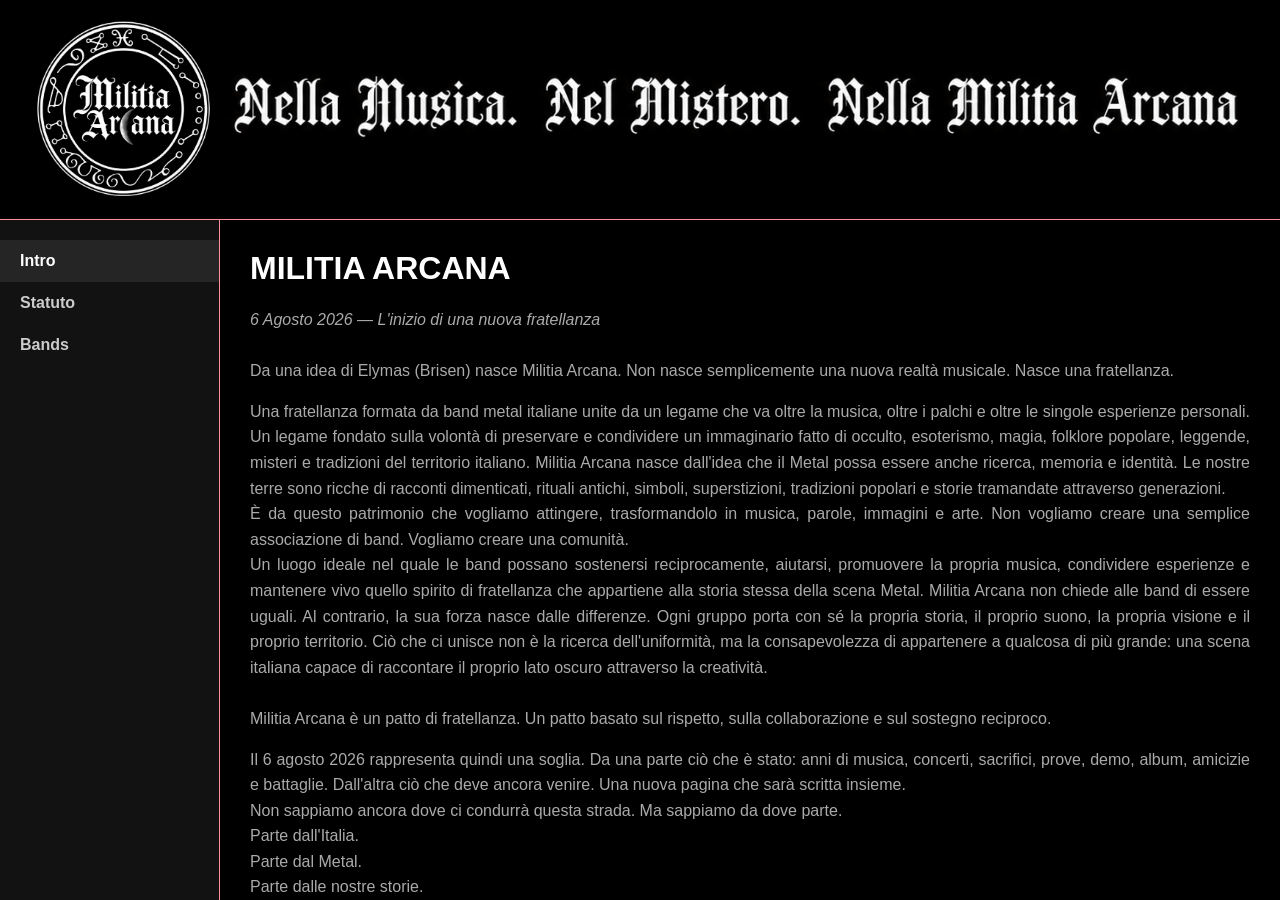
<file: index.html>
<!DOCTYPE html>
<html lang="it">
<head>
    <meta charset="UTF-8">
    <meta name="viewport" content="width=device-width, initial-scale=1.0">
    <title>MILITIA - Home</title>
    <link rel="stylesheet" href="css/style.css">
</head>
<body>

    <!-- Testata -->
    <header>
        <div class="header-logo">
            <img src="img/MA_LOGO-removebg-preview.png" alt="" class="responsive-img">
        </div>
        <div class="header-banner">
            <img src="img/HEADER_DX.png" alt="">
        </div>
    </header>

    <!-- Corpo principale -->
    <div class="container">
        <!-- Menu di navigazione a sinistra -->
        <nav>
            <ul>
                <li><a href="index.html" class="active">Intro</a></li>
                <li><a href="statuto.html">Statuto</a></li>
				<li><a href="bands.html">Bands</a></li>
            </ul>
        </nav>

        <!-- Area dei contenuti -->
        <main>
            <h1><b>MILITIA ARCANA</b></h1>
            
			<div class="text-with-image">
				
				<!-- img src="img/MA_MEMBERS.jpeg" alt="" class="img-float-left" -->
				
				<!-- Testo che scorre attorno all'immagine -->
				<p>
					<i>6 Agosto 2026 — L'inizio di una nuova fratellanza</i><br /><br />
					Da una idea di Elymas (Brisen) nasce Militia Arcana.
					Non nasce semplicemente una nuova realtà musicale. 
					Nasce una fratellanza.
				</p>

				<p>
					Una fratellanza formata da band metal italiane unite da un legame che va oltre la musica, oltre i palchi e oltre le singole esperienze personali. Un legame fondato sulla volontà di preservare e condividere un immaginario fatto di occulto, esoterismo, magia, folklore popolare, leggende, misteri e tradizioni del territorio italiano.
					Militia Arcana nasce dall'idea che il Metal possa essere anche ricerca, memoria e identità. Le nostre terre sono ricche di racconti dimenticati, rituali antichi, simboli, superstizioni, tradizioni popolari e storie tramandate attraverso generazioni. 
					<br />
					È da questo patrimonio che vogliamo attingere, trasformandolo in musica, parole, immagini e arte.
					Non vogliamo creare una semplice associazione di band.
					Vogliamo creare una comunità.
					<br />
					Un luogo ideale nel quale le band possano sostenersi reciprocamente, aiutarsi, promuovere la propria musica, condividere esperienze e mantenere vivo quello spirito di fratellanza che appartiene alla storia stessa della scena Metal.
					Militia Arcana non chiede alle band di essere uguali.
					Al contrario, la sua forza nasce dalle differenze.
					Ogni gruppo porta con sé la propria storia, il proprio suono, la propria visione e il proprio territorio. Ciò che ci unisce non è la ricerca dell'uniformità, ma la consapevolezza di appartenere a qualcosa di più grande: una scena italiana capace di raccontare il proprio lato oscuro attraverso la creatività.
					<br />
					<br />
					Militia Arcana è un patto di fratellanza.
					Un patto basato sul rispetto, sulla collaborazione e sul sostegno reciproco.
				</p>

				<p>
					Il 6 agosto 2026 rappresenta quindi una soglia.
					Da una parte ciò che è stato: anni di musica, concerti, sacrifici, prove, demo, album, amicizie e battaglie.
					Dall'altra ciò che deve ancora venire.
					Una nuova pagina che sarà scritta insieme.
					<br />
					Non sappiamo ancora dove ci condurrà questa strada.				
					Ma sappiamo da dove parte.<br />
					Parte dall'Italia.<br />
					Parte dal Metal.<br />
					Parte dalle nostre storie.<br />
					Parte da tutto ciò che per troppo tempo è rimasto nell'ombra.
					<br />
					<br />
					E da oggi quell'ombra ha un nome: <b><i>MILITIA ARCANA.</i></b>	
				</p>
			</div>
        </main>
    </div>

</body>
</html>
</file>
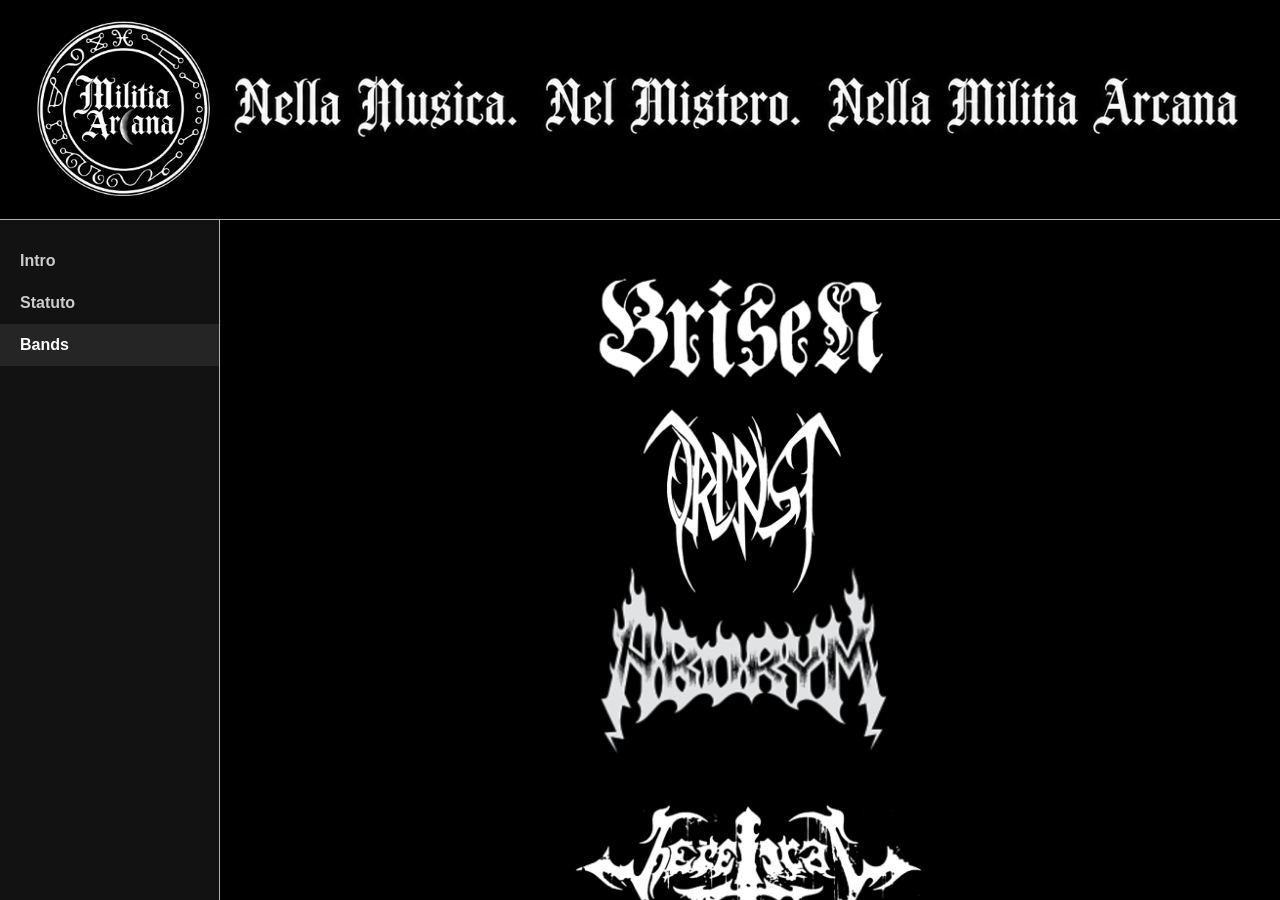
<file: bands.html>
<!DOCTYPE html>
<html lang="it">
<head>
    <meta charset="UTF-8">
    <meta name="viewport" content="width=device-width, initial-scale=1.0">
    <title>MILITIA - Home</title>
	<link rel="stylesheet" href="css/style.css">
</head>
<body>

    <!-- Testata -->
    <header>
        <div class="header-logo">
            <img src="img/MA_LOGO-removebg-preview.png" alt="" class="responsive-img">
        </div>
        <div class="header-banner">
            <img src="img/HEADER_DX.png" alt="">
        </div>
    </header>

    <!-- Corpo principale -->
    <div class="container">
        <!-- Menu di navigazione a sinistra -->
        <nav>
            <ul>
                <li><a href="index.html">Intro</a></li>
                <li><a href="statuto.html">Statuto</a></li>
				<li><a href="bands.html" class="active">Bands</a></li>
            </ul>
        </nav>

        <!-- Area dei contenuti -->
        <main>
            <div class="center-images">                    
                <img src="img/BANDS01.jpg" alt="">
                <img src="img/BANDS02.jpg" alt="">
                <img src="img/BANDS03.jpg" alt="">
            </div>
        </main>
    </div>

</body>
</html>
</file>
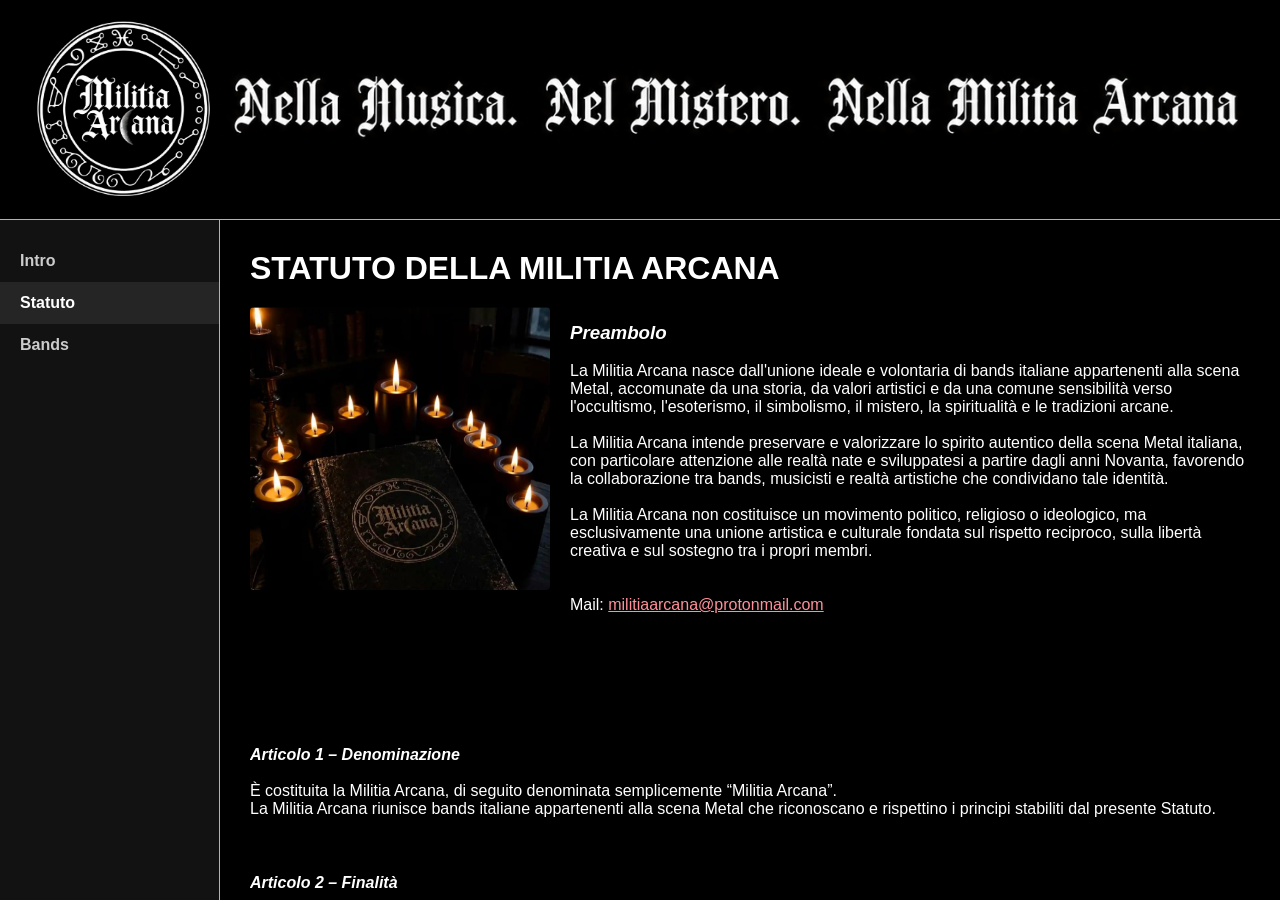
<file: statuto.html>
<!DOCTYPE html>
<html lang="it">
<head>
    <meta charset="UTF-8">
    <meta name="viewport" content="width=device-width, initial-scale=1.0">
    <title>MILITIA - Home</title>
	<link rel="stylesheet" href="css/style.css">
</head>
<body>

    <!-- Testata -->
    <header>
        <div class="header-logo">
            <img src="img/MA_LOGO-removebg-preview.png" alt="" class="responsive-img">
        </div>
        <div class="header-banner">
            <img src="img/HEADER_DX.png" alt="">
        </div>
    </header>

    <!-- Corpo principale -->
    <div class="container">
        <!-- Menu di navigazione a sinistra -->
        <nav>
            <ul>
                <li><a href="index.html">Intro</a></li>
                <li><a href="statuto.html" class="active">Statuto</a></li>
				<li><a href="bands.html">Bands</a></li>
            </ul>
        </nav>

        <!-- Area dei contenuti -->
        <main>
            <h1><b style="color:#FFFFFF">STATUTO DELLA MILITIA ARCANA</b></h1>
            
			<div class="text-with-image">
				
				<img src="img/MA_CANDLEBOOK.png" alt="" class="img-float-left">
				
				<!-- Testo che scorre attorno all'immagine -->
				<p>
					<i><b><h3>Preambolo</h3></b></i>
					<br />
					La Militia Arcana nasce dall'unione ideale e volontaria di bands italiane appartenenti alla scena Metal, accomunate da una storia, da valori artistici e da una comune sensibilità verso l'occultismo, l'esoterismo, il simbolismo, il mistero, la spiritualità e le tradizioni arcane.
					<br /><br />La Militia Arcana intende preservare e valorizzare lo spirito autentico della scena Metal italiana, con particolare attenzione alle realtà nate e sviluppatesi a partire dagli anni Novanta, favorendo la collaborazione tra bands, musicisti e realtà artistiche che condividano tale identità.
					<br /><br />La Militia Arcana non costituisce un movimento politico, religioso o ideologico, ma esclusivamente una unione artistica e culturale fondata sul rispetto reciproco, sulla libertà creativa e sul sostegno tra i propri membri.
					
					<br /><br /><br />
					Mail: <a href="mailto:militiaarcana@protonmail.com" onclick="javascript:void(0)" style="color:#FF9099">militiaarcana@protonmail.com</a>
				</p>

				<p>
					<br /><br /><br /><br /><i><b><h4>Articolo 1 – Denominazione</h4></b></i><br />
					È costituita la Militia Arcana, di seguito denominata semplicemente “Militia Arcana”.
					<br />La Militia Arcana riunisce bands italiane appartenenti alla scena Metal che riconoscano e rispettino i principi stabiliti dal presente Statuto.
				</p>

				<p>
					<br /><i><b><h4>Articolo 2 – Finalità</h4></b></i><br />
					La Militia Arcana ha come principali finalità:<br /><br />
						
						- creare una rete stabile di supporto reciproco tra le bands aderenti;<br />
						- favorire concerti, festival, tour, eventi e manifestazioni comuni;<br />
						- promuovere la collaborazione nella produzione e diffusione di musica, merchandise, artwork e materiale promozionale;<br />
						- sostenere le bands nella promozione delle proprie attività;<br />
						- favorire lo scambio di contatti, esperienze, competenze e risorse;<br />
						- valorizzare la storia del Metal italiano e delle sue realtà più longeve;<br />
						- preservare lo spirito underground e indipendente della scena;<br />
						- promuovere la cultura dell'occulto, dell'esoterismo, del simbolismo e del mistero quali temi artistici e culturali;<br />
						- creare occasioni di collaborazione tra bands appartenenti a generazioni diverse della scena italiana;<br />
						- favorire la nascita di iniziative collettive quali compilation, festival, pubblicazioni, documentari, mostre, merchandise e altri progetti artistici.<br />
				</p>
				
				<p>
					<br /><i><b><h4>Articolo 3 – Identità artistica</h4></b></i><br />
					Le bands aderenti dovranno possedere una produzione artistica nella quale siano presenti, in maniera significativa e riconoscibile, tematiche quali:<br /><br />
					
						- occultismo;<br />
						- esoterismo;<br />
						- magia e ritualità;<br />
						- simbolismo;<br />
						- mitologia;<br />
						- tradizioni iniziatiche;<br />
						- spiritualità e misticismo;<br />
						- folklore e tradizioni arcane;<br />
						- morte, tenebra e mistero;<br />
						- letteratura e filosofia legate alle suddette tematiche.<br />
						- La Militia Arcana non impone uno specifico genere Metal né uno specifico orientamento musicale.<br /><br />
						
					Black Metal, Death Metal, Doom Metal, Heavy Metal, Thrash Metal, Gothic Metal, Progressive Metal e ogni altra corrente potranno essere rappresentate, purché la band rispetti i principi fondamentali del presente Statuto.
				</p>
				
				<p>
					<br /><i><b><h4>Articolo 4 – Requisiti di appartenenza</h4></b></i><br />
					Possono richiedere l'adesione alla Militia Arcana le bands italiane che:<br /><br />
					
						- abbiano una propria identità artistica e musicale;<br />
						- presentino una produzione riconducibile al Metal;<br />
						- abbiano nei propri testi e/o nella propria immagine artistica una componente significativa legata alle tematiche indicate nell'Articolo 3;<br />
						- condividano lo spirito di collaborazione e fratellanza della Militia Arcana;<br />
						- rispettino il presente Statuto;<br />
						- non utilizzino la propria attività musicale principalmente come strumento di propaganda politica.<br /><br />
					
					Particolare considerazione potrà essere riservata alle bands con una storia consolidata nella scena italiana e con attività iniziata negli anni Novanta o precedentemente, in ragione del valore storico e culturale della loro esperienza.
				</p>
				
				<p>
					<br /><i><b><h4>Articolo 5 – Esclusione della propaganda politica</h4></b></i><br />
					La Militia Arcana si dichiara estranea a qualsiasi schieramento politico.<br />
					Non possono appartenere alla Militia Arcana bands che utilizzino sistematicamente musica, testi, artwork, merchandising, concerti o altri materiali ufficiali della band per:<br /><br />

					- celebrare o promuovere il fascismo;<br />
					- celebrare o promuovere il comunismo;<br />
					- promuovere movimenti, partiti o organizzazioni politiche attraverso l'attività artistica della band;<br />
					- utilizzare simboli politici come elemento centrale della propria identità artistica con finalità propagandistiche.<br />
					- La semplice presenza occasionale di riferimenti storici, culturali, letterari o artistici a tali fenomeni costituisce automaticamente motivo di esclusione.<br /><br />
										
					La Militia Arcana non giudica le convinzioni politiche personali dei singoli musicisti, purché esse non siano utilizzate per trasformare la Militia Arcana o l'attività ufficiale della band in uno strumento di propaganda.
				</p>
				
				<p>
					<br /><i><b><h4>Articolo 6 – Principio di fratellanza</h4></b></i><br />
					Ogni band aderente riconosce le altre bands come parte di una comunità artistica comune.<br />
					I membri si impegnano, nei limiti delle proprie possibilità, a:<br /><br />
					
						- sostenere le altre bands;<br />
						- condividere informazioni e opportunità;<br />
						- favorire la partecipazione reciproca a concerti ed eventi;<br />
						- promuovere le uscite discografiche delle bands aderenti;<br />
						- evitare comportamenti deliberatamente lesivi dell'immagine o dell'attività degli altri membri;<br />
						- mantenere un rapporto basato su rispetto, lealtà e correttezza.<br /><br />
					
					La Militia Arcana non impone obblighi economici o professionali tra le bands, salvo quelli eventualmente concordati per specifici progetti.
				</p>
				
				<p>
					<br /><i><b><h4>Articolo 7 – Libertà artistica</h4></b></i><br />
					La Militia Arcana riconosce la piena libertà creativa dei propri membri.<br />
					Ogni band conserva la propria identità, il proprio stile musicale, la propria estetica, il proprio linguaggio e le proprie tematiche.<br />
					L'appartenenza alla Militia Arcana non comporta alcuna uniformità artistica.<br />
					La diversità musicale è considerata una ricchezza, mentre la comune appartenenza alla scena costituisce il vincolo di unione.<br />
				</p>
				
				<p>
					<br /><i><b><h4>Articolo 8 – Ammissione di nuovi membri</h4></b></i><br />
					La richiesta di adesione dovrà essere presentata dalla band attraverso un proprio rappresentante.<br />
					La richiesta sarà valutata dagli organi della Militia Arcana sulla base:<br /><br />

						- della storia della band;<br />
						- della produzione musicale;<br />
						- dei testi;<br />
						- dell'artwork e dell'immagine ufficiale;<br />
						- della coerenza con i principi del presente Statuto.<br /><br />
					
					L'ammissione richiede l'approvazione della maggioranza dei membri aventi diritto al voto, secondo le procedure stabilite dal regolamento interno.
				</p>
				
				<p>
					<br /><i><b><h4>Articolo 9 – Organi della Militia Arcana</h4></b></i><br />
					Sono organi della Militia Arcana:<br /><br />

						- L'Assemblea delle Bands;<br />
						- Il Consiglio della Militia Arcana;<br />
						- Il Coordinatore della Militia Arcana.<br />
						- L'Assemblea rappresenta l'organo sovrano della Militia Arcana.<br />
						- Il Consiglio coordina le attività comuni.<br /><br />
					
					Il Coordinatore rappresenta la Militia Arcana nei rapporti esterni e cura l'attuazione delle decisioni dell'Assemblea.
				</p>
				
				<p>
					<br /><i><b><h4>Articolo 10 – Assemblea</h4></b></i><br />
					Ogni band aderente dispone di un voto, indipendentemente dalla propria notorietà, dal numero di componenti o dalla propria anzianità.
					L'Assemblea decide sulle questioni fondamentali della Militia Arcana, tra cui:<br /><br />

						- ammissione di nuovi membri;<br />
						- esclusione dei membri;<br />
						- modifica dello Statuto;<br />
						- organizzazione di iniziative comuni;<br />
						- utilizzo del nome e del simbolo della Militia Arcana;<br />
						- eventuali collaborazioni con soggetti esterni.
				</p>
				
				<p>
					<br /><i><b><h4>Articolo 11 – Comportamento dei membri</h4></b></i><br />
					È richiesto a tutti gli aderenti un comportamento rispettoso nei confronti delle altre bands.<br /><br />

						- Costituiscono motivo di richiamo o, nei casi più gravi, di esclusione:<br />
						- violazioni dello Statuto;<br />
						- comportamenti gravemente lesivi della Militia Arcana;<br />
						- utilizzo del nome della Militia Arcana per finalità personali o politiche non autorizzate;<br />
						- propaganda politica incompatibile con l'Articolo 5;<br />
						- comportamenti discriminatori o violenti nei confronti degli altri membri;<br /><br />
					
					dichiarazioni o iniziative ufficiali che compromettano gravemente l'identità della Militia Arcana.<br />
					
					Ogni provvedimento di esclusione dovrà essere deliberato dall'Assemblea, garantendo alla band interessata la possibilità di esporre le proprie ragioni.
				</p>
				<p>
					<br /><i><b><h4>Articolo 12 – Simbolo e immagine comune</h4></b></i><br />
					La Militia Arcana potrà dotarsi di un simbolo ufficiale, utilizzabile dalle bands aderenti secondo le modalità stabilite dall'Assemblea.
					Il simbolo potrà essere utilizzato su:<br /><br />
					
						- merchandise;<br />
						- manifesti;<br />
						- compilation;<br />
						- eventi;<br />
						- pubblicazioni;<br />
						- siti internet e social network;<br />
						- materiale promozionale.<br /><br />
					
					L'utilizzo del simbolo costituisce riconoscimento di appartenenza alla Militia Arcana e dovrà rispettarne l'immagine e i principi.
				</p>
				
				<p>
					<br /><i><b><h4>Articolo 13 – Attività comuni</h4></b></i><br />
					La Militia Arcana potrà organizzare e promuovere: <br /><br />

						- festival e concerti;<br />
						- tour collettivi;<br />
						- compilation;<br />
						- split album;<br />
						- produzioni editoriali;<br />
						- merchandise comune;<br />
						- mostre e iniziative artistiche;<br />
						- incontri culturali;<br />
						- documentari e produzioni audiovisive;<br />
						- archivi e raccolte sulla storia del Metal italiano;<br />
						- iniziative di sostegno alle bands in difficoltà.<br /><br />
					
					Le eventuali entrate derivanti da attività comuni saranno gestite secondo criteri di trasparenza stabiliti dall'Assemblea.<br />
				</p>
				
				<p>
					<br /><i><b><h4>Articolo 14 – Indipendenza</h4></b></i><br />
					La Militia Arcana mantiene la propria indipendenza da:<br /><br />

						- partiti politici;<br />
						- movimenti politici;<br />
						- organizzazioni politiche;<br />
						- confessioni religiose;<br />
						- aziende o soggetti commerciali che intendano condizionarne l'identità artistica.<br /><br />
					
					Eventuali collaborazioni esterne saranno valutate caso per caso dall'Assemblea.
				</p>
				
				<p>
					<br /><i><b><h4>Articolo 15 – Spirito della <i>Militia Arcana</i></h4></b></i><br />
					L'appartenenza alla Militia Arcana non rappresenta un semplice marchio di appartenenza, ma un patto di mutuo sostegno.
					<br />Ogni band aderente riconosce che la sopravvivenza e la crescita della scena Metal dipendono anche dalla capacità delle sue realtà di collaborare, sostenersi e tramandare la propria storia.
					<br />Una band può cadere. Una scena può resistere. Una milizia arcana può tramandare ciò che è stato costruito.
				</p>
				
				<p>
					<br /><i><b><h4>Articolo 16 – Modifiche dello Statuto</h4></b></i><br />
					Il presente Statuto può essere modificato dall'Assemblea con una maggioranza qualificata dei membri stabilita dal regolamento interno.<br />
					Le modifiche dovranno comunque preservare i principi fondamentali di:<br /><br />

						- indipendenza;<br />
						- libertà artistica;<br />
						- collaborazione;<br />
						- rispetto reciproco;<br />
						- estraneità alla propaganda politica;<br />
						- valorizzazione dell'identità esoterica e occultistica della <b>Militia Arcana</b>.<br />
				</p>
				
				<p>
					<br /><i><b><h4>Articolo 17 – Scioglimento</h4></b></i><br />
					Lo scioglimento della Militia Arcana può essere deliberato dall'Assemblea con la maggioranza qualificata dei membri.
					<br />In caso di scioglimento, l'eventuale patrimonio comune sarà destinato secondo quanto deliberato dall'Assemblea e nel rispetto della normativa applicabile.
				</p>
				
				<p>
					<br /><br /><i><b><h4>DICHIARAZIONE FINALE</h4></b></i><br />
					Noi, bands aderenti alla Militia Arcana, riconosciamo nella musica, nell'arte, nel mistero e nella libertà creativa il terreno comune sul quale costruire una comunità.<br /><br />
					- Non siamo un partito.<br />
					- Non siamo una corrente politica.<br />
					- Non siamo una religione.<br />
					- Siamo bands.<br />
					- Siamo parte della storia del Metal italiano.<br />
					- E attraverso la nostra musica, la nostra arte e la nostra fratellanza intendiamo preservare e tramandare ciò che ci unisce.<br />
				</p>
				

			</div>
        </main>
    </div>

</body>
</html>
</file>
<file: css/style.css>
/* Reset di base e sfondo nero globale */
* {
    box-sizing: border-box;
    margin: 0;
    padding: 0;
}

body {
    background-color: #000000;
    color: #ffffff;
    font-family: Arial, sans-serif;
    height: 100vh;
    display: flex;
    flex-direction: column;    
    overflow: hidden;            
}

/* ==========================================
   TESTATA (Header) - PC (Fissa e Bilanciata)
   ========================================== */
header {
    display: flex;
    align-items: center;
    justify-content: space-between;
    height: 220px;            /* Altezza fissa pulita per PC */
    padding: 10px 30px;
    background-color: #000000;
    border-bottom: 1px solid #FF9099;
    box-sizing: border-box;
    flex-shrink: 0;
}

/* Logo a sinistra su PC */
.header-logo {
    height: 100%;            
    width: auto;
    display: flex;
    align-items: center;
    justify-content: flex-start;
    padding: 0;
    flex-shrink: 0;
}

.header-logo img {
    height: 90% !important;   
    width: auto !important;   
    max-width: none;
    object-fit: contain;
    display: block;
}

/* Banner / Immagine di testo a destra su PC */
.header-banner, .header-right-image {
    height: 100%;             
    display: flex;
    align-items: center;
    justify-content: flex-end;
    overflow: hidden;
}

.header-banner img, .header-right-image img {
    height: 70% !important;   
    width: auto !important;   
    max-width: 100%;
    object-fit: contain;
    display: block;
}

/* Pannello di navigazione a sinistra */
nav {
    width: 220px;
    background-color: #121212;
    border-right: 1px solid #FF9099;
    padding: 20px 0;
    flex-shrink: 0;
    height: 100%;
}

nav ul {
    list-style: none;
}

nav ul li a {
    display: block;
    padding: 12px 20px;
    color: #cccccc;
    text-decoration: none;
    font-weight: bold;
    transition: background-color 0.2s, color 0.2s;
}

nav ul li a.active,
nav ul li a:hover {
    background-color: #252525;
    color: #ffffff;
}

nav ul li a: {
    background-color: #252525;
    color: #ffffff;
}

/* Area dei contenuti e container unificati */
.container {
    display: flex;
    flex: 1;
    height: calc(100vh - 220px); /* Aggiornato in base all'altezza dell'header PC */
    overflow: hidden;
}

main {
    flex: 1;
    padding: 30px;
    background-color: #000000;
    overflow-y: auto;
}

main > *:last-child {
    margin-bottom: 0;
}

main h1 {
    margin-bottom: 20px;
    color: #ffffff;
}

main p {
    line-height: 1.6;
    color: #aaaaaa;
    text-align: justify;    
    margin-bottom: 20px;
}

/* Contenitore flessibile per immagine e testo affiancati */
.content-row {
    display: flex;
    align-items: center; 
    gap: 30px;           
    margin: 40px 0;     
}

.content-image {
    width: 350px;        
    flex-shrink: 0;     
}

.content-image img {
    width: 100%;
    height: auto;
    border-radius: 4px;  
    display: block;
}

.content-text {
    flex: 1;             
}

.content-text h2 {
    margin-bottom: 10px;
    color: #ffffff;
}

.content-text p {
    text-align: justify;
    color: #aaaaaa;
    line-height: 1.6;
}

.text-with-image {
    overflow: hidden; 
    margin-bottom: 30px;
}

.img-float-left {
    float: left;             
    width: 300px;            
    height: auto;            
    margin-right: 20px;     
    margin-bottom: 15px;     
    border-radius: 4px;     
}

.text-with-image p {
    text-align: justify;
    color: #aaaaaa;
    line-height: 1.6;
    margin-bottom: 15px;
}

.responsive-img {
    width: 100%;
    height: auto;
    border-radius: 6px; 
    margin: 20px 0;     
}

/* Contenitore per centrare e mettere in colonna le immagini */
.center-images {
    display: flex;
    flex-direction: column;  /* Dispone le immagini una sotto l'altra in verticale */
    align-items: center;     /* Centra perfettamente le immagini in orizzontale */
    gap: 20px;               /* Spazio di distanza tra un'immagine e la successiva */
    margin: 20px 0;
}

/* Stile per le immagini all'interno del blocco centrato */
.center-images img {
    width: 100%;
    max-width: 500px;        /* Puoi aumentare o diminuire questo limite per decidere quanto farle grandi */
    height: auto;
    border-radius: 6px;      /* Opzionale: arrotonda leggermente i bordi */
    display: block;
}

/* ==========================================
   SCROLLBAR NERA SU CHROME / EDGE / SAFARI
   ========================================== */
::-webkit-scrollbar {
    width: 8px;
    height: 8px;
}

::-webkit-scrollbar-track {
    background: #FF9099 !important;
}

::-webkit-scrollbar-thumb {
    background: #111111 !important; 
    border-radius: 4px;
    border: 1px solid #000000;
}

::-webkit-scrollbar-thumb:hover {
    background: #222222 !important;
}

::-webkit-scrollbar-corner {
    background: #000000 !important;
}

/* ==========================================
   VERSIONE MOBILE (Smartphone)
   ========================================== */
@media (max-width: 768px) {

    body {
        height: auto;
        overflow: auto;
    }

    header {
        height: 100px;
        padding: 10px;
    }

    .header-logo {
        width: 72px;
        height: 100%;
    }

    .header-logo img {
        width: 100%;
        height: 100%;
        object-fit: contain; 
        background-color: transparent !important;
        border: none;
    }

    .container {
        flex-direction: column;
        height: auto;
        overflow: visible;
    }

    nav {
        width: 100%;
        height: auto;
        border-right: none;
        border-bottom: 1px solid #222222;
        padding: 10px 0;
    }

    nav ul {
        display: flex;
        justify-content: center;
    }

    nav ul li a {
        padding: 8px 15px;
        text-align: center;
    }

    main {
        height: auto;
        overflow-y: visible;
        padding: 20px;
    }

    .img-float-left {
        float: none;
        width: 100%;
        margin-right: 0;
        margin-bottom: 20px;
    }    
	
	.content-text p {
		text-align: left;
		color: #aaaaaa;
		line-height: 1.6;
	}
	
	.content-text {
		flex: 1;             
	}

	.content-text h2 {
		margin-bottom: 10px;
		color: #ffffff;
	}

}
</file>
